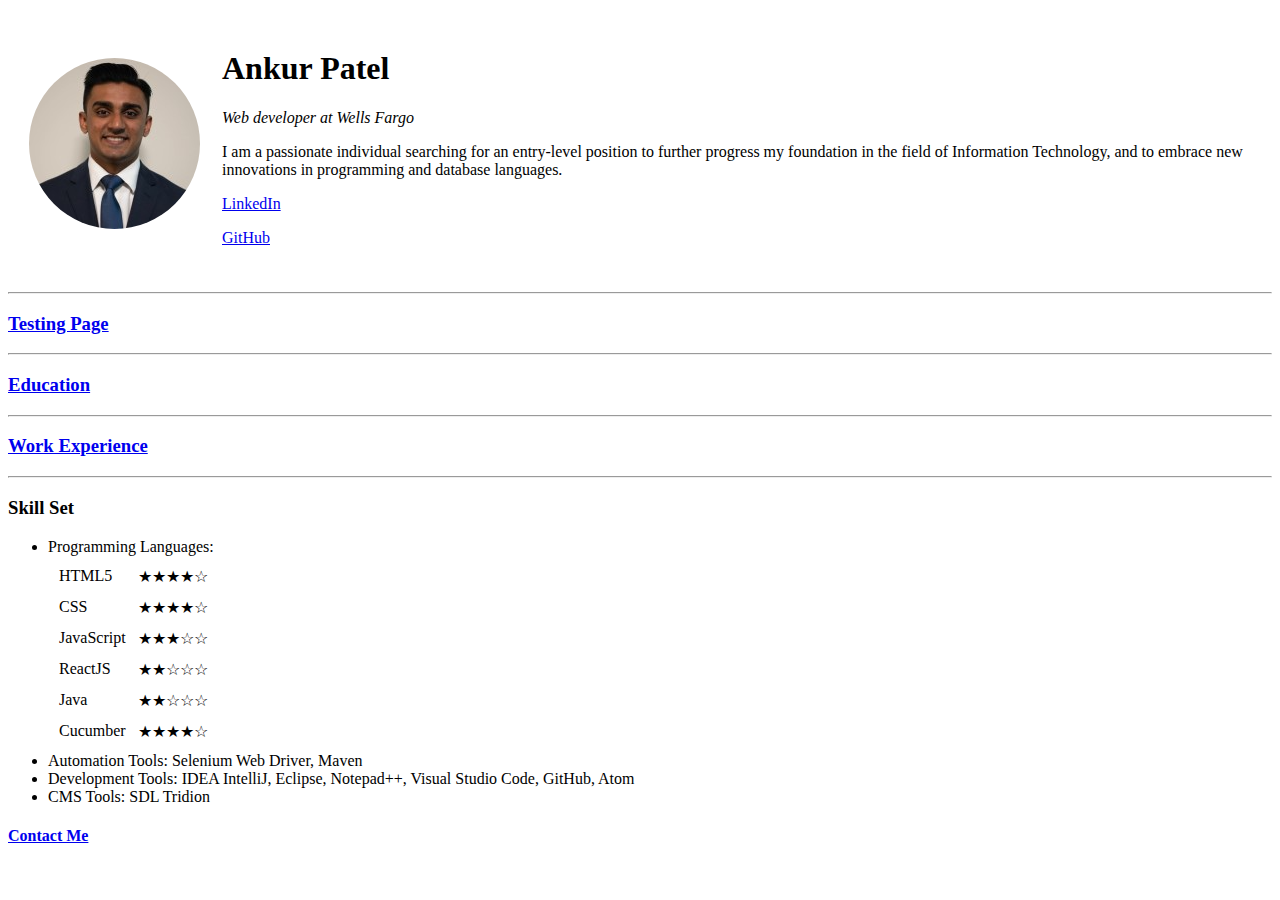
<file: index.html>
<!DOCTYPE html>
<html lang="en" dir="ltr">

<head>
  <meta charset="utf-8">
  <title>Ankur's Personal Site</title>
</head>

<body>
  <table cellspacing="20">
    <tr>
      <td><img src="images/ankur.png" alt="Ankur's Profile Picture"></td>
      <td>
        <h1>Ankur Patel</h1>
        <p><em>Web developer at Wells Fargo</em></p>
        <p>I am a passionate individual searching for an entry-level position to further progress my foundation in the field of
          Information Technology, and to embrace new innovations in programming and database languages.</p>
        <p><a href="https://www.linkedin.com/in/ankur-patel-007">LinkedIn</a></p>
        <p><a href="https://github.com/apatel544">GitHub</a></p>
      </td>
    </tr>
  </table>
  <hr>
  <h3><a href="inputs.html"><b>Testing Page</b></a></h3>
  <hr>
  <h3><a href="education.html"><b>Education</b></a></h3>
  <hr>
  <h3><a href="workExp.html">Work Experience</a></h3>
  <hr>
  <h3><b>Skill Set</b></h3>
  <ul>
    <li>
      <table cellspacing="10">
        <thead>Programming Languages:</thead>
        <tbody>
          <tr>
            <td>HTML5</td>
            <td>★★★★☆</td>
          </tr>
          <tr>
            <td>CSS</td>
            <td>★★★★☆</td>
          </tr>
          <tr>
            <td>JavaScript</td>
            <td>★★★☆☆</td>
          </tr>
          <tr>
            <td>ReactJS</td>
            <td>★★☆☆☆</td>
          </tr>
          <tr>
            <td>Java</td>
            <td>★★☆☆☆</td>
          </tr>
          <tr>
            <td>Cucumber</td>
            <td>★★★★☆</td>
          </tr>
        </tbody>
    </li>
    </table>
    <li>Automation Tools: Selenium Web Driver, Maven</li>
    <li>Development Tools: IDEA IntelliJ, Eclipse, Notepad++, Visual Studio Code, GitHub, Atom</li>
    <li>CMS Tools: SDL Tridion</li>
  </ul>
  <h4><a href="contactInfo.html">Contact Me</a></h4>
</body>

</html>
</file>
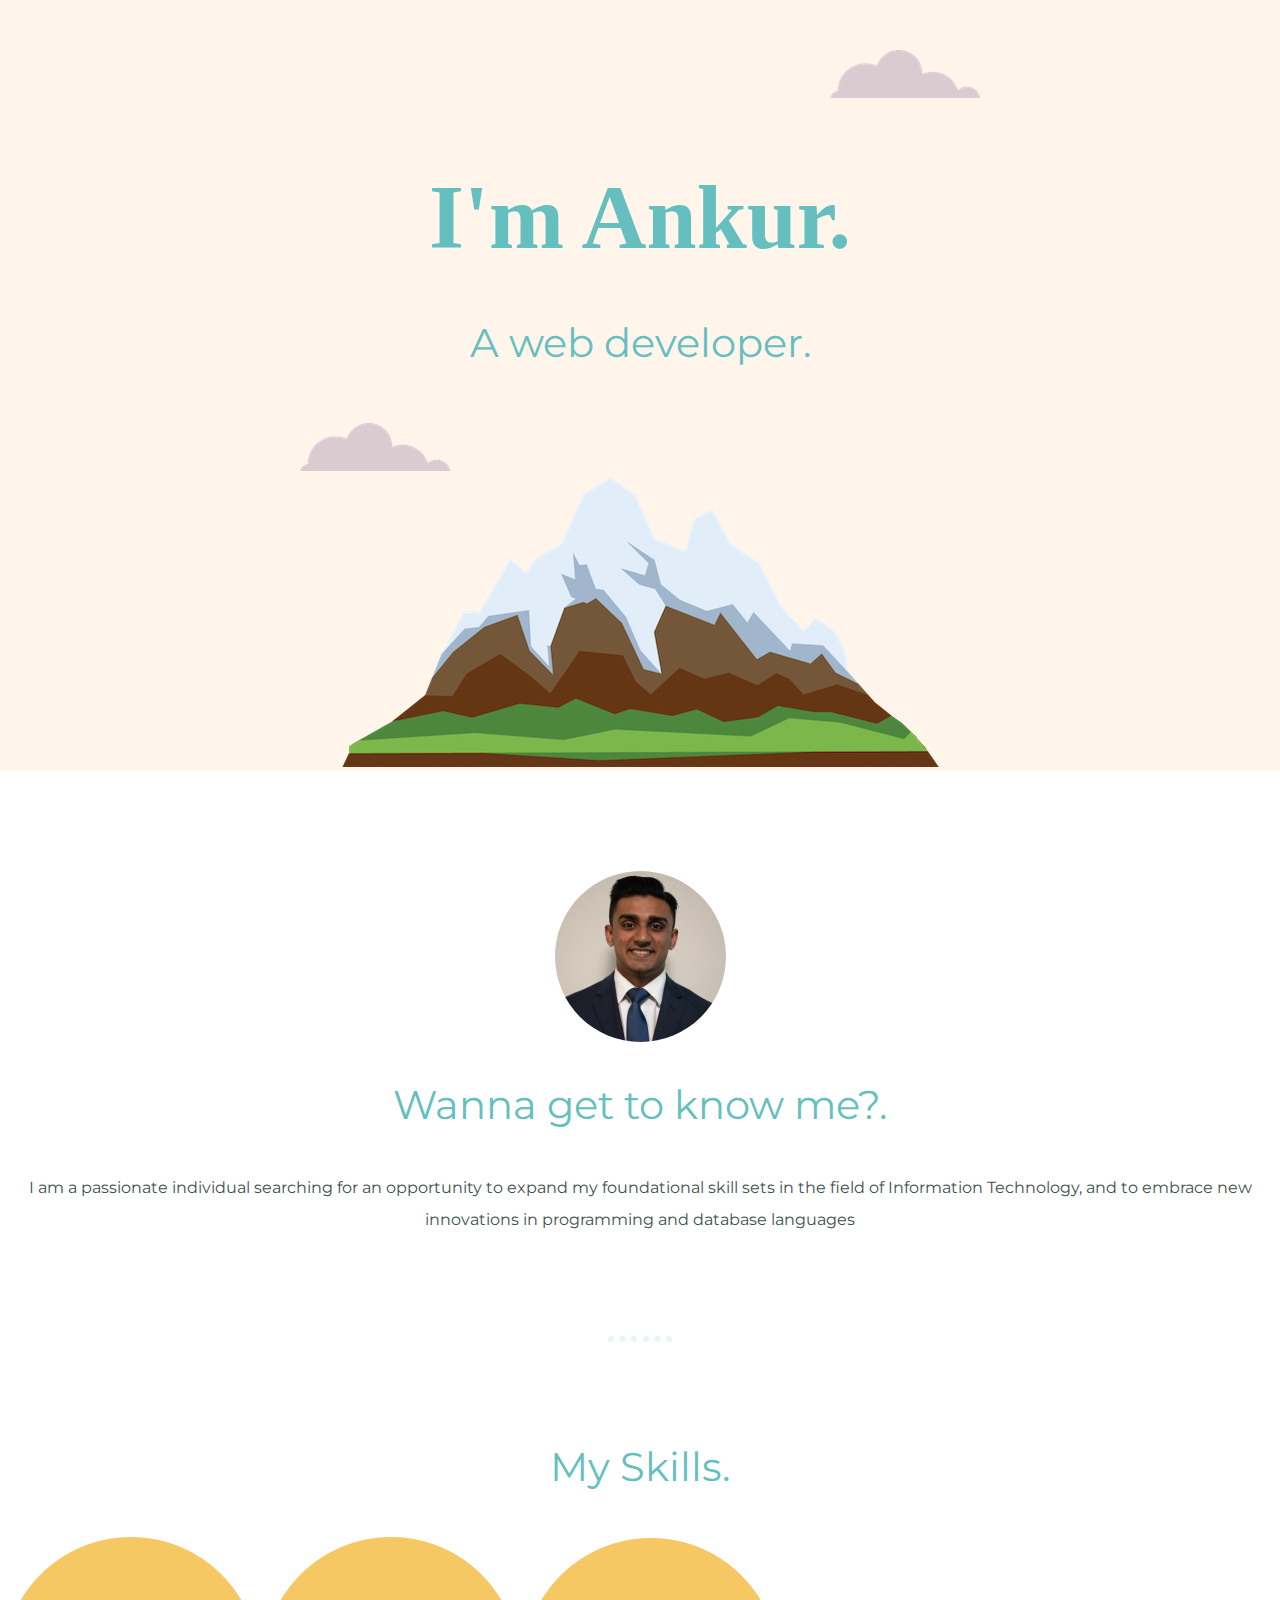
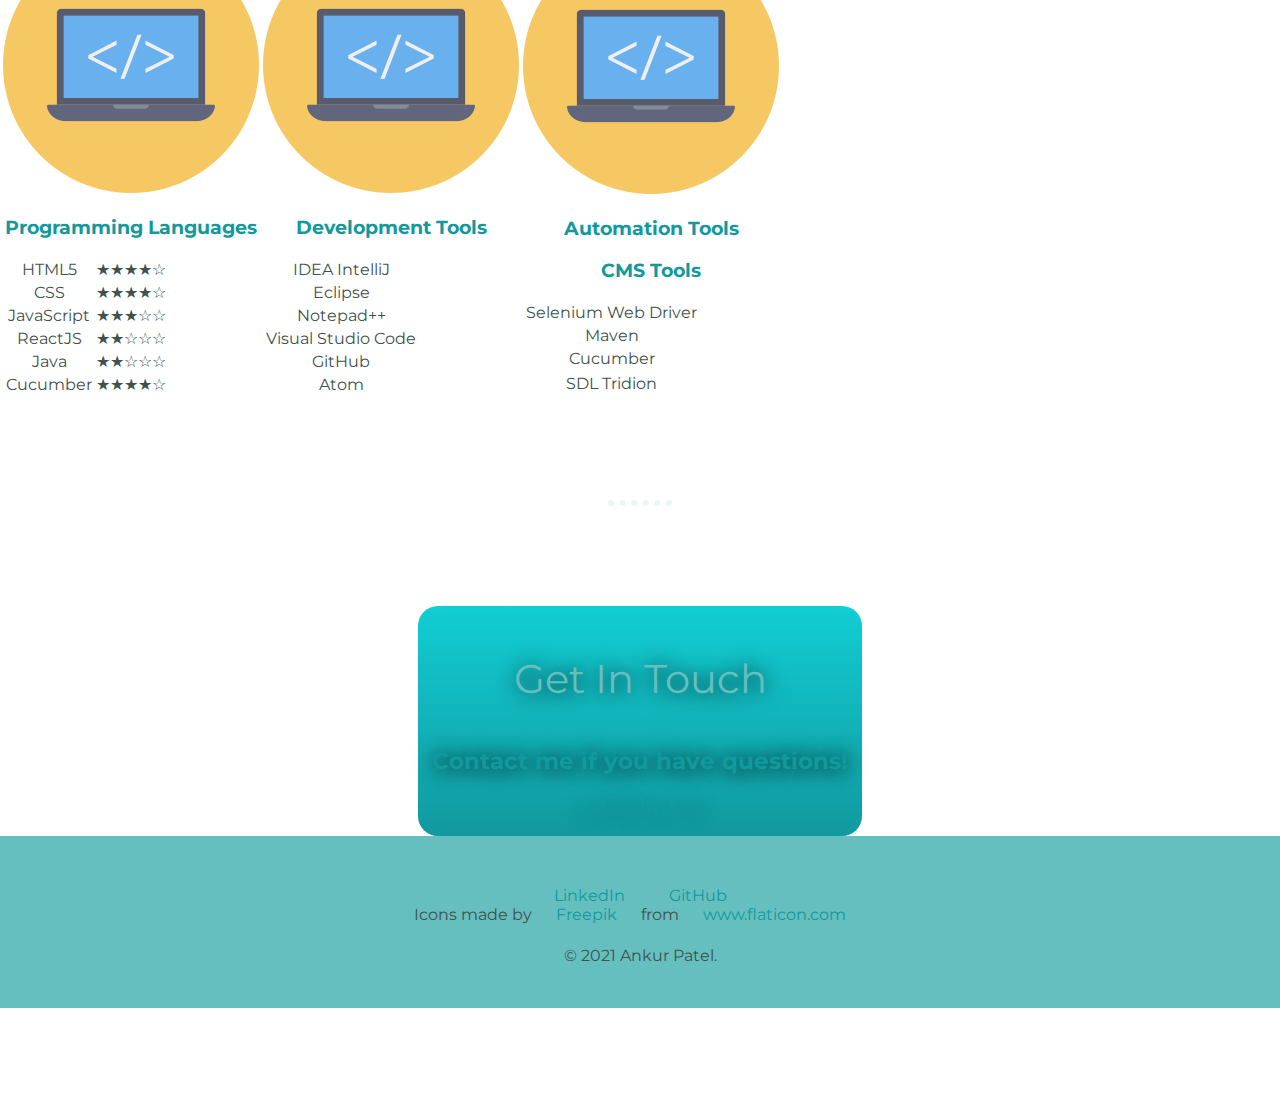
<file: CSS - My Site/index.html>
<!DOCTYPE html>
<html lang="en" dir="ltr">

<head>
  <meta charset="utf-8">
  <title>Ankur Patel</title>
  <link rel="stylesheet" href="css/styles.css">
  <link rel="shortcut icon" href="favicon.ico">
  <link rel="preconnect" href="https://fonts.googleapis.com">
  <link rel="preconnect" href="https://fonts.gstatic.com" crossorigin>
  <link href="https://fonts.googleapis.com/css2?family=Merriweather&family=Montserrat&family=Sacramento&display=swap" rel="stylesheet">
</head>

<body>
  <div class="top-Container">
    <img class="top-cloud" src="images/cloud.png" alt="cloud-img">
    <h1>I'm Ankur.</h1>
    <h2 class="sub-intro">A web developer.</h2>
    <img class="bottom-cloud" src="images/cloud.png" alt="cloud-img">
    <img src="images/mountain.png" alt="mountain-img">
  </div>

  <div class="middle-container">
    <div class="profile">
      <img src="images/ankur.png" alt="profile-pic">
      <h2>Wanna get to know me?.</h2>
      <p>I am a passionate individual searching for an opportunity to expand my foundational skill sets in the field of Information
        Technology, and to embrace new innovations in programming and database languages</p>
    </div>
    <hr>
    <div class="skills">
      <h2>My Skills.</h2>
      <table class="skills-table">
        <td>
          <div>
            <img class="pro-lang-img" src="images/code.png" alt="programming-languages">
            <h3>Programming Languages</h3>
            <table class="lang-row">
              <tr>
                <td>HTML5</td>
                <td>★★★★☆</td>
              </tr>
              <tr>
                <td>CSS</td>
                <td>★★★★☆</td>
              </tr>
              <tr>
                <td>JavaScript</td>
                <td>★★★☆☆</td>
              </tr>
              <tr>
                <td>ReactJS</td>
                <td>★★☆☆☆</td>
              </tr>
              <tr>
                <td>Java</td>
                <td>★★☆☆☆</td>
              </tr>
              <tr>
                <td>Cucumber</td>
                <td>★★★★☆</td>
              </tr>
            </table>
          </div>
        </td>
        <td>
          <div>
            <img class="" src="images/code.png" alt="dev-tools">
            <h3>Development Tools</h3>
            <table class="dev-row">
              <tr>
                <td>IDEA IntelliJ</td>
              </tr>
              <tr>
                <td>Eclipse</td>
              </tr>
              <tr>
                <td>Notepad++</td>
              </tr>
              <tr>
                <td>Visual Studio Code</td>
              </tr>
              <tr>
                <td>GitHub</td>
              </tr>
              <tr>
                <td>Atom</td>
              </tr>
            </table>
          </div>
        </td>

        <td>
          <div>
            <img class="" src="images/code.png" alt="">
            <h3>Automation Tools</h3>
            <table class="automation-row">
              <tr>
                <td>Selenium Web Driver</td>
              </tr>
              <tr>
                <td>Maven</td>
              </tr>
              <tr>
                <td>Cucumber</td>
              </tr>
              <tr>
                <h3>CMS Tools</h3>
              <tr>
                <td>SDL Tridion</td>
              </tr>
              </tr>
            </table>
          </div>
        </td>
      </table>
      <hr>
      <div class="contact-me">
        <h2>Get In Touch</h2>
        <h3>Contact me if you have questions!</h3>
        <a class="btn" href="mailto:name@email.com">CONTACT ME</a>
      </div>
    </div>

    <div class="bottom-container">
      <a class="footer-link" href="https://www.linkedin.com/in/ankurpatel-1/">LinkedIn</a>
      <a class="footer-link" href="https://github.com/apatel544">GitHub</a>
      <div>Icons made by <a href="https://www.freepik.com" title="Freepik">Freepik</a> from <a href="https://www.flaticon.com/" title="Flaticon">www.flaticon.com</a></div>
      <p>© 2021 Ankur Patel.</p>
    </div>

</body>

</html>
</file>
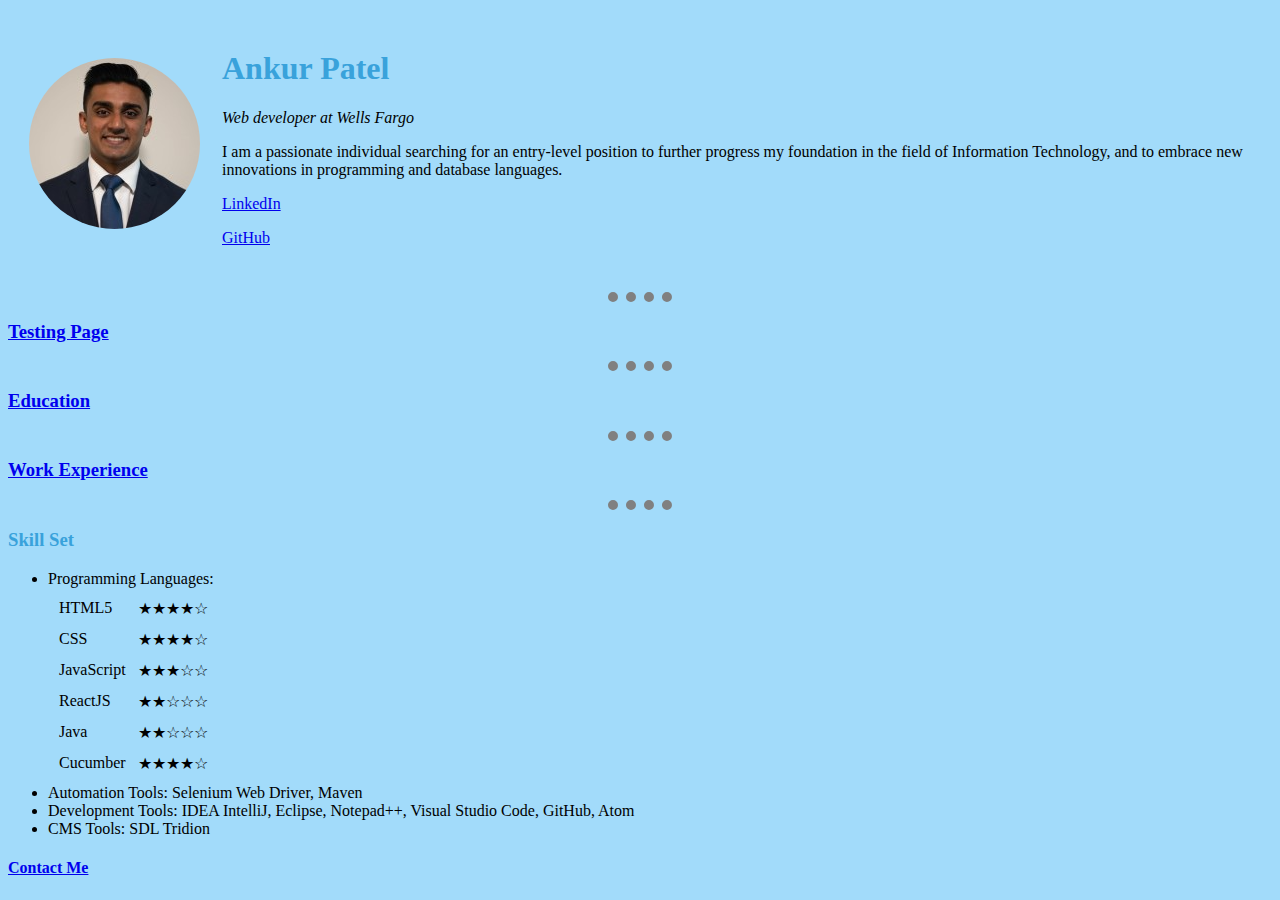
<file: HTML - Personal Site/index.html>
<!DOCTYPE html>
<html lang="en" dir="ltr">

<head>
  <meta charset="utf-8">
  <title>Ankur's Personal Site</title>
  <link rel="stylesheet" href="css/styles.css" />
</head>

<body>
  <table cellspacing="20">
    <tr>
      <td><img src="images/ankur.png" alt="Ankur's Profile Picture"></td>
      <td>
        <h1>Ankur Patel</h1>
        <p><em>Web developer at Wells Fargo</em></p>
        <p>I am a passionate individual searching for an entry-level position to further progress my foundation in the field of
          Information Technology, and to embrace new innovations in programming and database languages.</p>
        <p><a href="https://www.linkedin.com/in/ankur-patel-007">LinkedIn</a></p>
        <p><a href="https://github.com/apatel544">GitHub</a></p>
      </td>
    </tr>
  </table>
  <hr>
  <h3><a href="inputs.html"><b>Testing Page</b></a></h3>
  <hr>
  <h3><a href="education.html"><b>Education</b></a></h3>
  <hr>
  <h3><a href="workExp.html">Work Experience</a></h3>
  <hr>
  <h3><b>Skill Set</b></h3>
  <ul>
    <li>
      <table cellspacing="10">
        <thead>Programming Languages:</thead>
        <tbody>
          <tr>
            <td>HTML5</td>
            <td>★★★★☆</td>
          </tr>
          <tr>
            <td>CSS</td>
            <td>★★★★☆</td>
          </tr>
          <tr>
            <td>JavaScript</td>
            <td>★★★☆☆</td>
          </tr>
          <tr>
            <td>ReactJS</td>
            <td>★★☆☆☆</td>
          </tr>
          <tr>
            <td>Java</td>
            <td>★★☆☆☆</td>
          </tr>
          <tr>
            <td>Cucumber</td>
            <td>★★★★☆</td>
          </tr>
        </tbody>
    </li>
    </table>
    <li>Automation Tools: Selenium Web Driver, Maven</li>
    <li>Development Tools: IDEA IntelliJ, Eclipse, Notepad++, Visual Studio Code, GitHub, Atom</li>
    <li>CMS Tools: SDL Tridion</li>
  </ul>
  <h4><a href="contactInfo.html">Contact Me</a></h4>
</body>

</html>
</file>
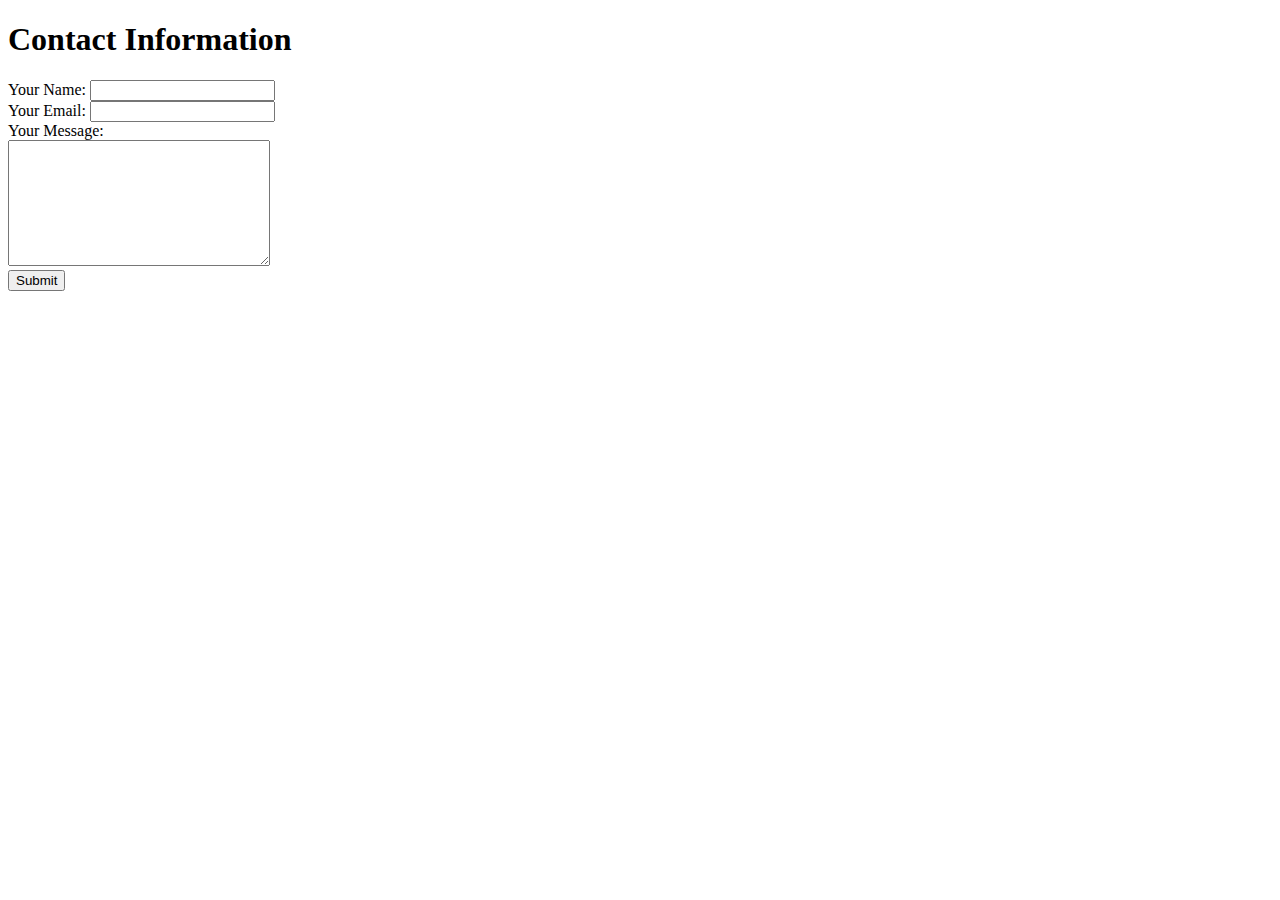
<file: contactInfo.html>
<!DOCTYPE html>
<html lang="en" dir="ltr">
  <head>
    <meta charset="utf-8">
    <title>Contact Information</title>
  </head>
  <body>
    <h1>Contact Information</h1>
    <!-- <h3><a href="mailto:Apatel9621@gmail.com?subject=Let's Connect!">Email Me!</a></h3> -->

    <form action="mailto:Apatel9621@gmail.com" method="post" enctype="text/plain">
      <label>Your Name:</label>
      <input type="text" name="yourName" value=""><br>
      <label>Your Email:</label>
      <input type="email" name="yourEmail" value=""><br>
      <label>Your Message:</label><br>
      <textarea name="yourMessage" rows="8" cols="30"></textarea><br>
      <input type="submit" name="">
    </form>
  </body>
</html>
</file>
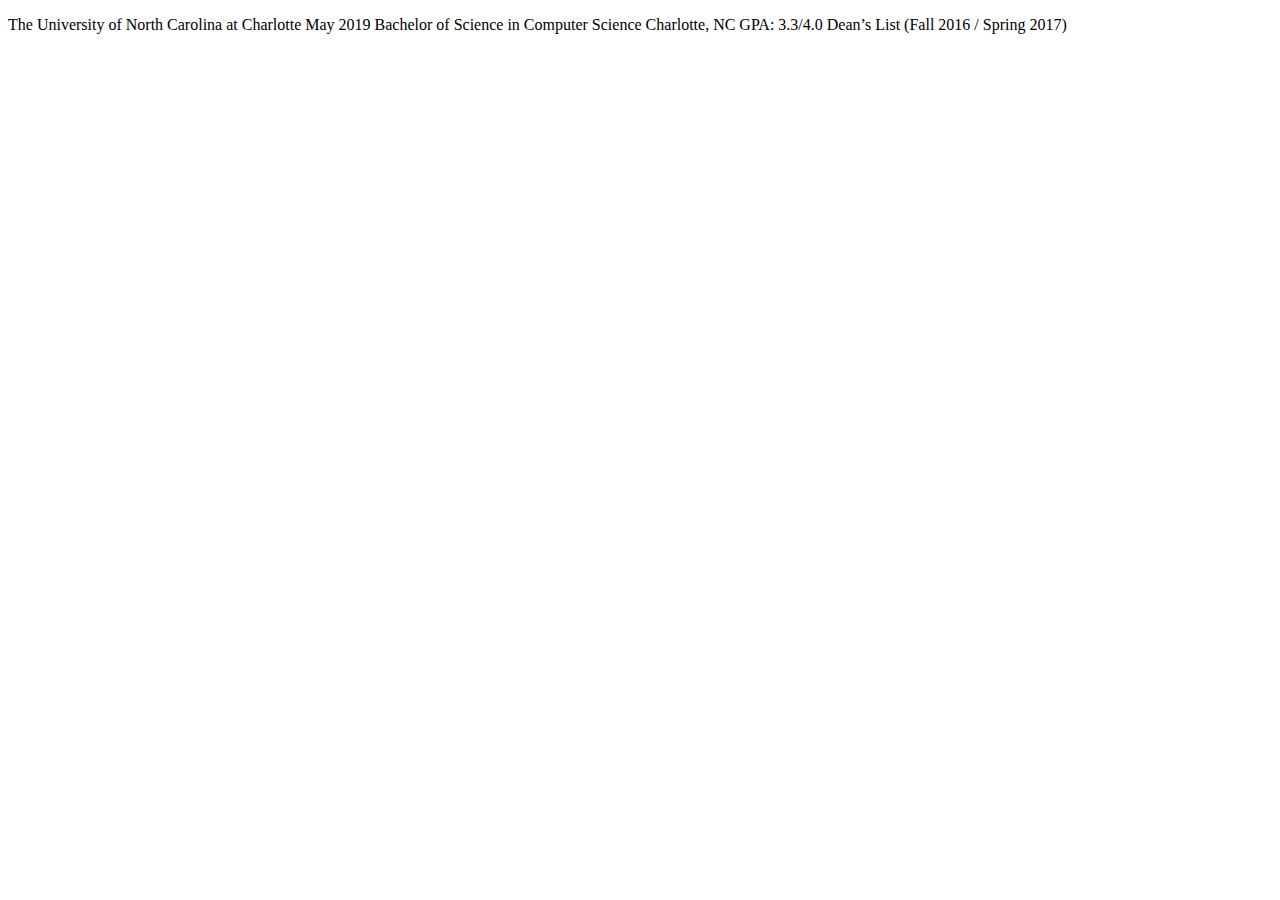
<file: education.html>
<!DOCTYPE html>
<html lang="en" dir="ltr">
  <head>
    <meta charset="utf-8">
    <title>Education</title>
  </head>
  <body>
<p>The University of North Carolina at Charlotte                                                                                 May 2019

Bachelor of Science in Computer Science	Charlotte, NC

GPA: 3.3/4.0       Dean’s List (Fall 2016 / Spring 2017) </p>
  </body>
</html>
</file>
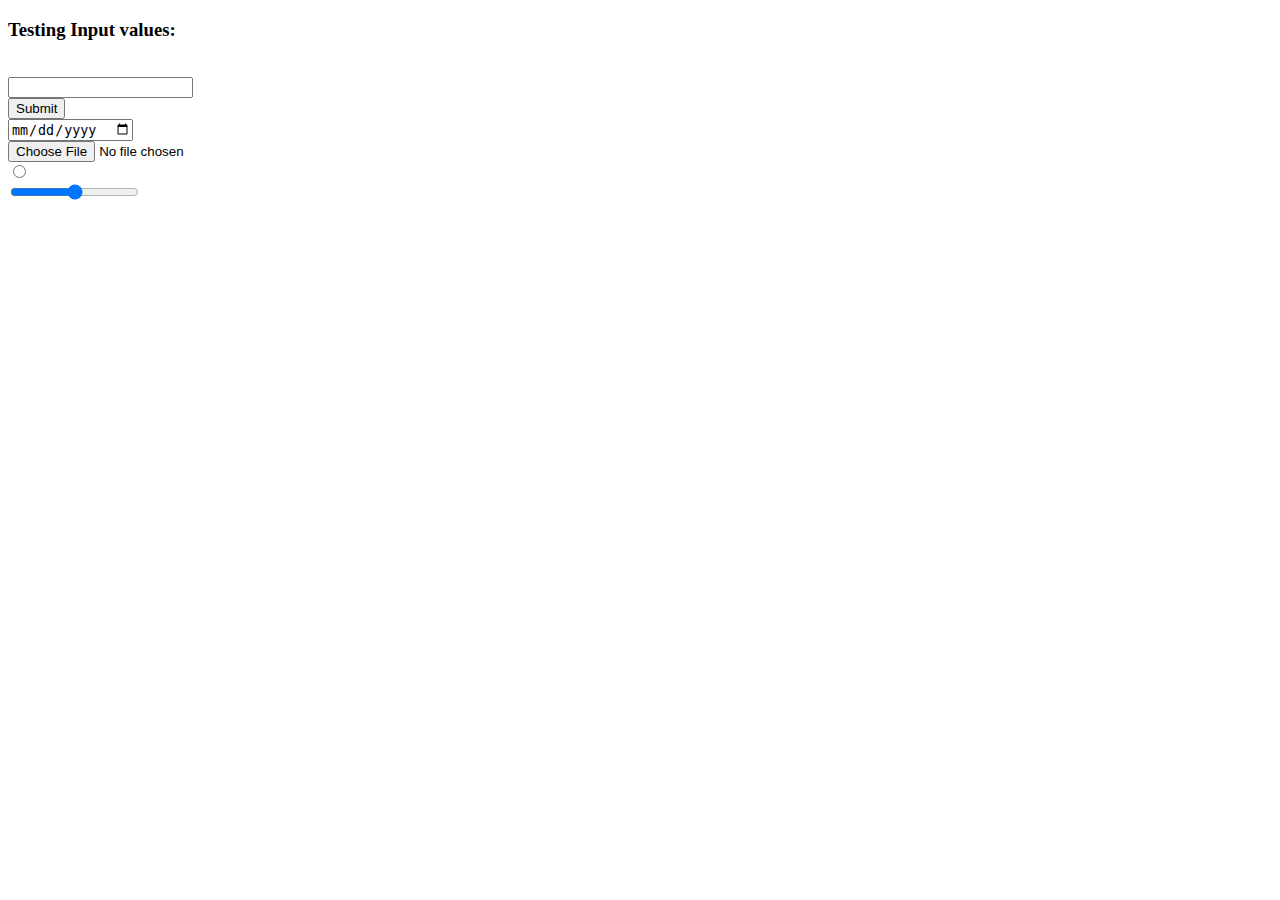
<file: inputs.html>
<!DOCTYPE html>
<html lang="en" dir="ltr">
  <head>
    <meta charset="utf-8">
    <title>Testing Page</title>
  </head>
  <body>
    <h3><label>Testing Input values:</label></h3>
    <br>
    <input type="text" name="" value="">
    <br>
    <input type="submit" name="">
    <br>
    <input type="date" id="start" name="date-select" value="">
    <br>
    <input type="file" name="" accept="image/jpeg">
    <br>
    <input type="radio" name="">
    <br>
    <input type="range" name="" value="">
  </body>
</html>
</file>
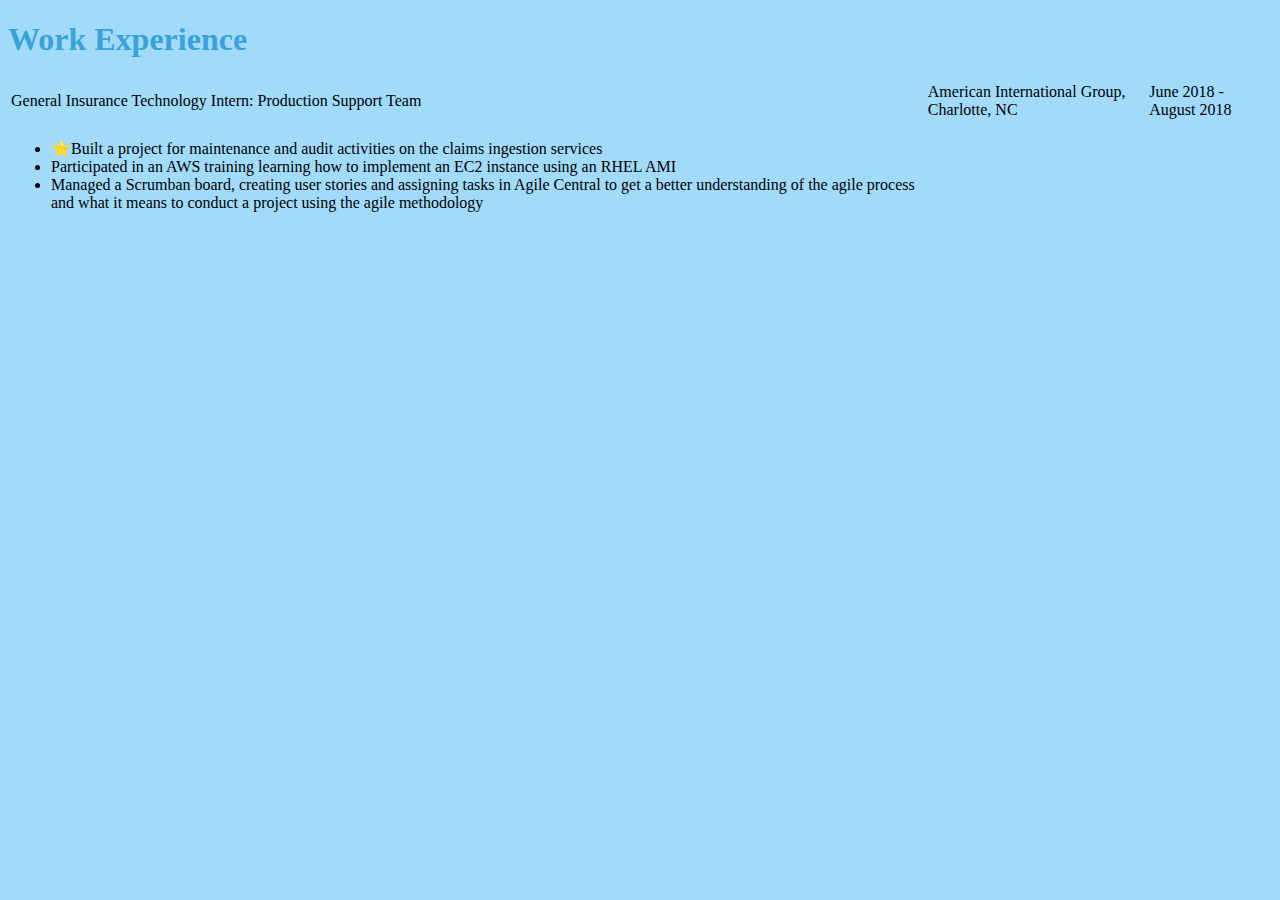
<file: workExp.html>
<!DOCTYPE html>
<html lang="en" dir="ltr">
  <head>
    <meta charset="utf-8">
    <title>Work Experience</title>
    <link rel="stylesheet" href="css/styles.css">
  </head>
  <body>
    <h1><b>Work Experience</b></h1>
      <table>
        <tr>
          <td>General Insurance Technology Intern: Production Support Team</td>
          <td>American International Group, Charlotte, NC</td>
          <td>June 2018 - August 2018</td>
        </tr>
        <tr>
          <td>
            <ul>
              <li>⭐️Built a project for maintenance and audit activities on the claims ingestion services</li>
              <li>Participated in an AWS training learning how to implement an EC2 instance using an RHEL AMI</li>
              <li>Managed a Scrumban board, creating user stories and assigning tasks in Agile Central to get a better understanding of the agile process and what it means to conduct a project using the agile methodology</li>
            </ul>
          </td>
        </tr>
      </table>
  </body>
</html>
</file>
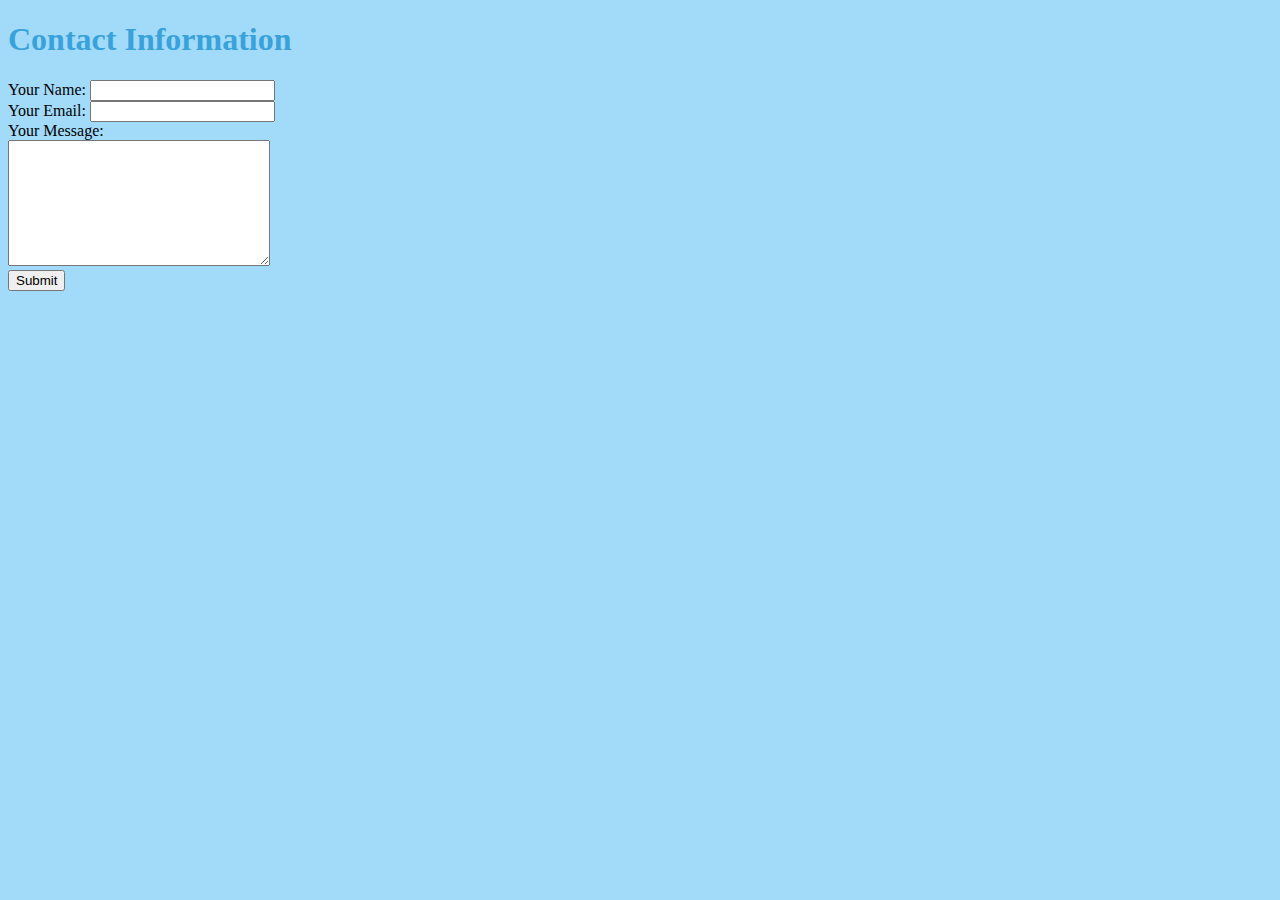
<file: HTML - Personal Site/contactInfo.html>
<!DOCTYPE html>
<html lang="en" dir="ltr">
  <head>
    <meta charset="utf-8">
    <title>Contact Information</title>
    <link rel="stylesheet" href="css/styles.css">
  </head>
  <body>
    <h1>Contact Information</h1>
    <!-- <h3><a href="mailto:Apatel9621@gmail.com?subject=Let's Connect!">Email Me!</a></h3> -->

    <form action="mailto:Apatel9621@gmail.com" method="post" enctype="text/plain">
      <label>Your Name:</label>
      <input type="text" name="yourName" value=""><br>
      <label>Your Email:</label>
      <input type="email" name="yourEmail" value=""><br>
      <label>Your Message:</label><br>
      <textarea name="yourMessage" rows="8" cols="30"></textarea><br>
      <input type="submit" name="">
    </form>
  </body>
</html>
</file>
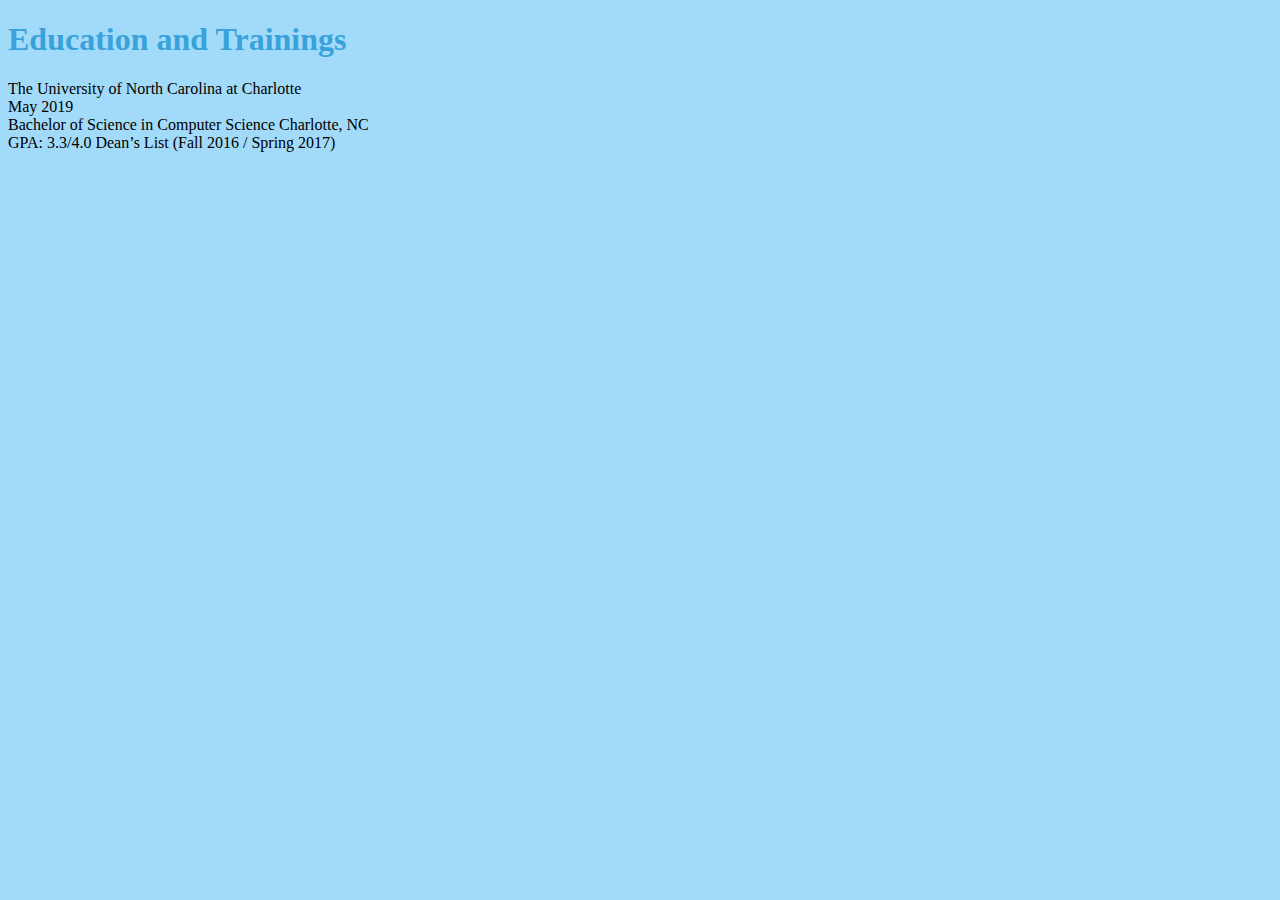
<file: HTML - Personal Site/education.html>
<!DOCTYPE html>
<html lang="en" dir="ltr">

<head>
  <meta charset="utf-8">
  <title>Education</title>
  <link rel="stylesheet" href="css/styles.css">
</head>

<body>
  <h1>Education and Trainings</h1>
  <p>The University of North Carolina at Charlotte <br />May 2019<br />
    Bachelor of Science in Computer Science Charlotte, NC<br />
    GPA: 3.3/4.0 Dean’s List (Fall 2016 / Spring 2017)
  </p>
</body>

</html>
</file>
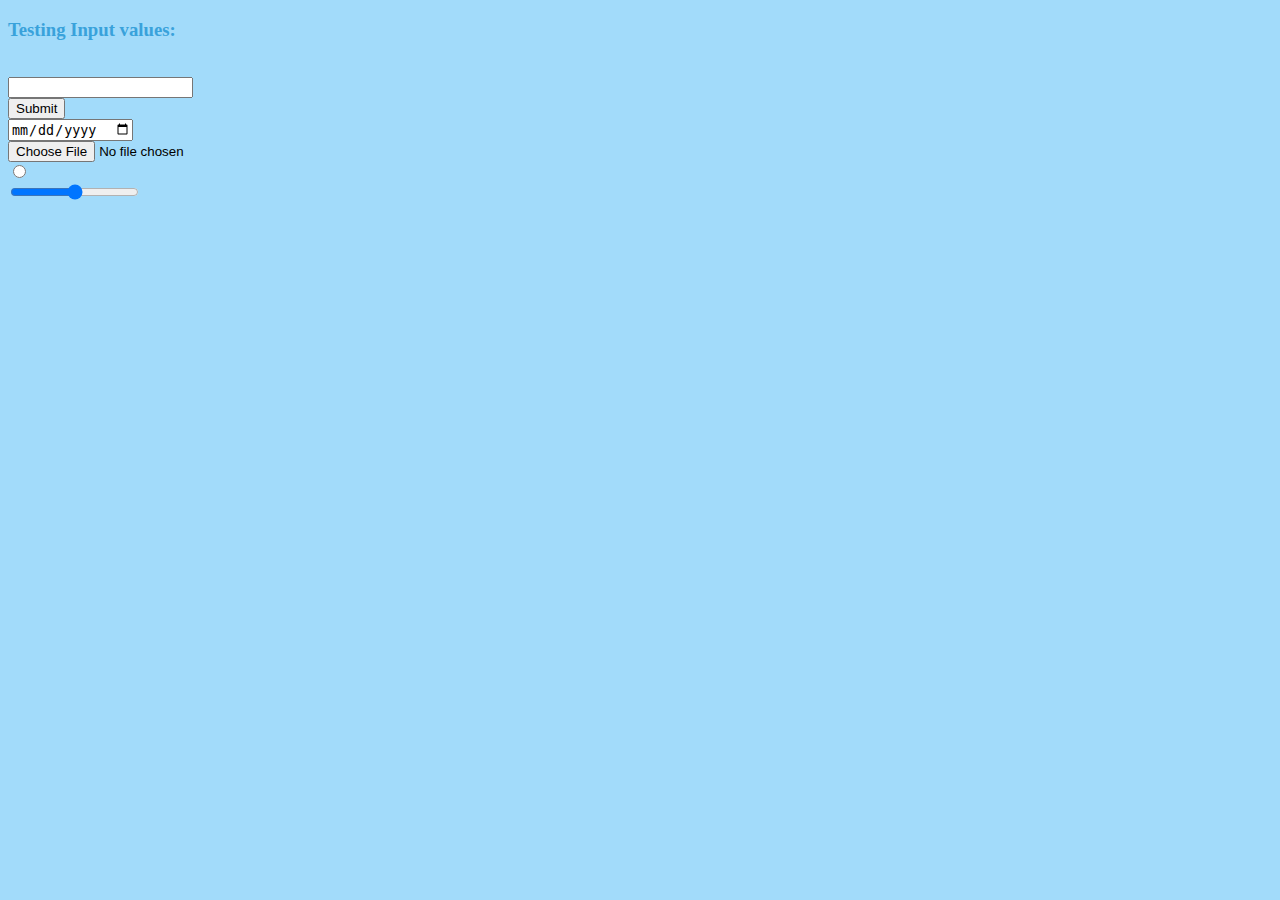
<file: HTML - Personal Site/inputs.html>
<!DOCTYPE html>
<html lang="en" dir="ltr">
  <head>
    <meta charset="utf-8">
    <title>Testing Page</title>
    <link rel="stylesheet" href="css/styles.css">
  </head>
  <body>
    <h3><label>Testing Input values:</label></h3>
    <br>
    <input type="text" name="" value="">
    <br>
    <input type="submit" name="">
    <br>
    <input type="date" id="start" name="date-select" value="">
    <br>
    <input type="file" name="" accept="image/jpeg">
    <br>
    <input type="radio" name="">
    <br>
    <input type="range" name="" value="">
  </body>
</html>
</file>
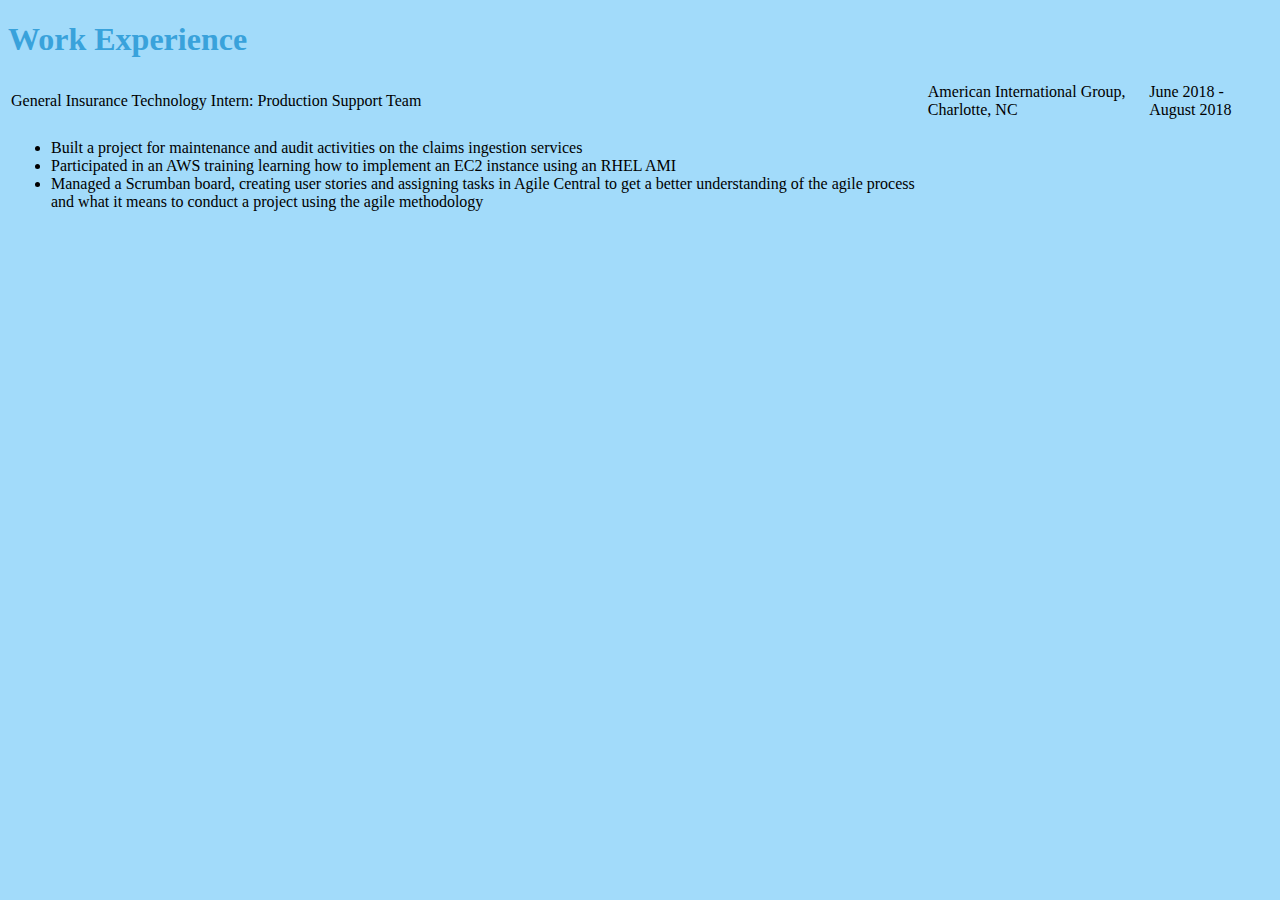
<file: HTML - Personal Site/workExp.html>
<!DOCTYPE html>
<html lang="en" dir="ltr">
  <head>
    <meta charset="utf-8">
    <title>Work Experience</title>
    <link rel="stylesheet" href="css/styles.css">
  </head>
  <body>
    <h1><b>Work Experience</b></h1>
      <table>
        <tr>
          <td>General Insurance Technology Intern: Production Support Team</td>
          <td>American International Group, Charlotte, NC</td>
          <td>June 2018 - August 2018</td>
        </tr>
        <tr>
          <td>
            <ul>
              <li>Built a project for maintenance and audit activities on the claims ingestion services</li>
              <li>Participated in an AWS training learning how to implement an EC2 instance using an RHEL AMI</li>
              <li>Managed a Scrumban board, creating user stories and assigning tasks in Agile Central to get a better understanding of the agile process and what it means to conduct a project using the agile methodology</li>
            </ul>
          </td>
        </tr>
      </table>
  </body>
</html>
</file>
<file: CSS - My Site/css/styles.css>
body {
  margin: auto;
  text-align: center;
  font-family: 'Montserrat', sans-serif;
  color: #40514E;
}

h1 {
  color: #66BFBF;
  margin: 50px auto 0 auto;
  font-family: 'Sacramento', cursive;
  font-size: 5.625rem;
  font-family: 'Montserrat, sans-serif';
  line-height: 1.5;
  font-weight: 900;
}

h2 {
  color: #66BFBF;
  font-family: 'Montserrat', sans-serif;
  font-size: 2.5rem;
  font-weight: normal;
  padding-bottom: 10px;
}

h3 {
  color: #11999E;
  font-family: 'Montserrat', sans-serif;
}

a {
  color: #11999E;
  margin: 10px 20px;
  text-decoration: none;
}

a:hover {
  color: #EAF6f6;
}

hr {
  border: dotted #EAF6F6 6px;
  border-bottom: none;
  width: 4%;
  margin: 100px auto;
}

p {
  line-height: 2;
}

.sub-intro {
  font-weight: normal;
}

.welcome-message {
  color: #40514E;
  width: 30%;
  margin: auto;
}

.top-Container {
  background-color: #FFF5EB;
  position: relative;
  padding-top: 100px;
}

.middle-container {
  /* background-color: #DEEDF0; */
  margin: 100px 0;
}

.bottom-container {
  background-color: #66BFBF;
  padding: 50px 0 20px;
}

.copyright {
  color: #EAF6F6;
  font-size: 0.75rem;
  padding: 20px 0
}

.top-cloud {
  position: absolute;
  right: 300px;
  top: 50px
}

.bottom-cloud {
  position: absolute;
  left: 300px;
  bottom: 300px;
}

.skill-row {
  width: 50%;
  margin: 100px auto;
  text-align: left;
}

.profile-pic {
  margin-top: 50px;
}

.dev-img {
  width: 25%;
  float: left;
  margin-right: 30px;
}

.exp-img {
  width: 25%;
  float: right;
  margin-left: 30px;
}

.contact-message {
  width: 55%;
  margin: 40px auto 60px;
}

.contact-me {
  background: #11CDD4;
  background-image: -webkit-linear-gradient(top, #11CDD4, #11999E);
  background-image: -moz-linear-gradient(top, #11CDD4, #11999E);
  background-image: -ms-linear-gradient(top, #11CDD4, #11999E);
  background-image: -o-linear-gradient(top, #11CDD4, #11999E);
  background-image: -webkit-gradient(to bottom, #11CDD4, #11999E);
  -webkit-border-radius: 20px;
  -moz-border-radius: 20px;
  border-radius: 20px;
  color: #EAF6F6;
  font-family: 'Montserrat', sans-serif;
  font-size: 20px;
  font-weight: 100;
  padding: 14px;
  text-shadow: 1px 1px 20px #000000;
  text-decoration: none;
  display: inline-block;
  cursor: pointer;
  text-align: center;
}

.contact-me:hover {
  background: #30E3CB;
  background-image: -webkit-linear-gradient(top, #30E3CB, #2BC4AD);
  background-image: -moz-linear-gradient(top, #30E3CB, #2BC4AD);
  background-image: -ms-linear-gradient(top, #30E3CB, #2BC4AD);
  background-image: -o-linear-gradient(top, #30E3CB, #2BC4AD);
  background-image: -webkit-gradient(to bottom, #30E3CB, #2BC4AD);
  -webkit-border-radius: 20px;
  -moz-border-radius: 20px;
  border-radius: 20px;
  text-decoration: none;
}

.footer-link {}

/* Style pallet
#2F5D62
#5E8B7E
#A7C4BC
#DFEEEA
*/
</file>
<file: HTML - Personal Site/css/styles.css>
body {
    background-color: #A2DBFA;
  }
  h1,h2,h3 {
    color: #39A2DB;
  }
  hr {
    border-style: none;
    border-top-style: dotted;
    border-width: 10px;
    border-color: grey;
    width: 5%;
}

a:hover {
  color: orange;
}
</file>
<file: css/styles.css>
body {
    background-color: #A2DBFA;
  }
  h1,h2,h3 {
    color: #39A2DB;
  }
  hr {
    border-style: none;
    border-top-style: dotted;
    border-width: 10px;
    border-color: grey;
    width: 5%;
}
</file>
